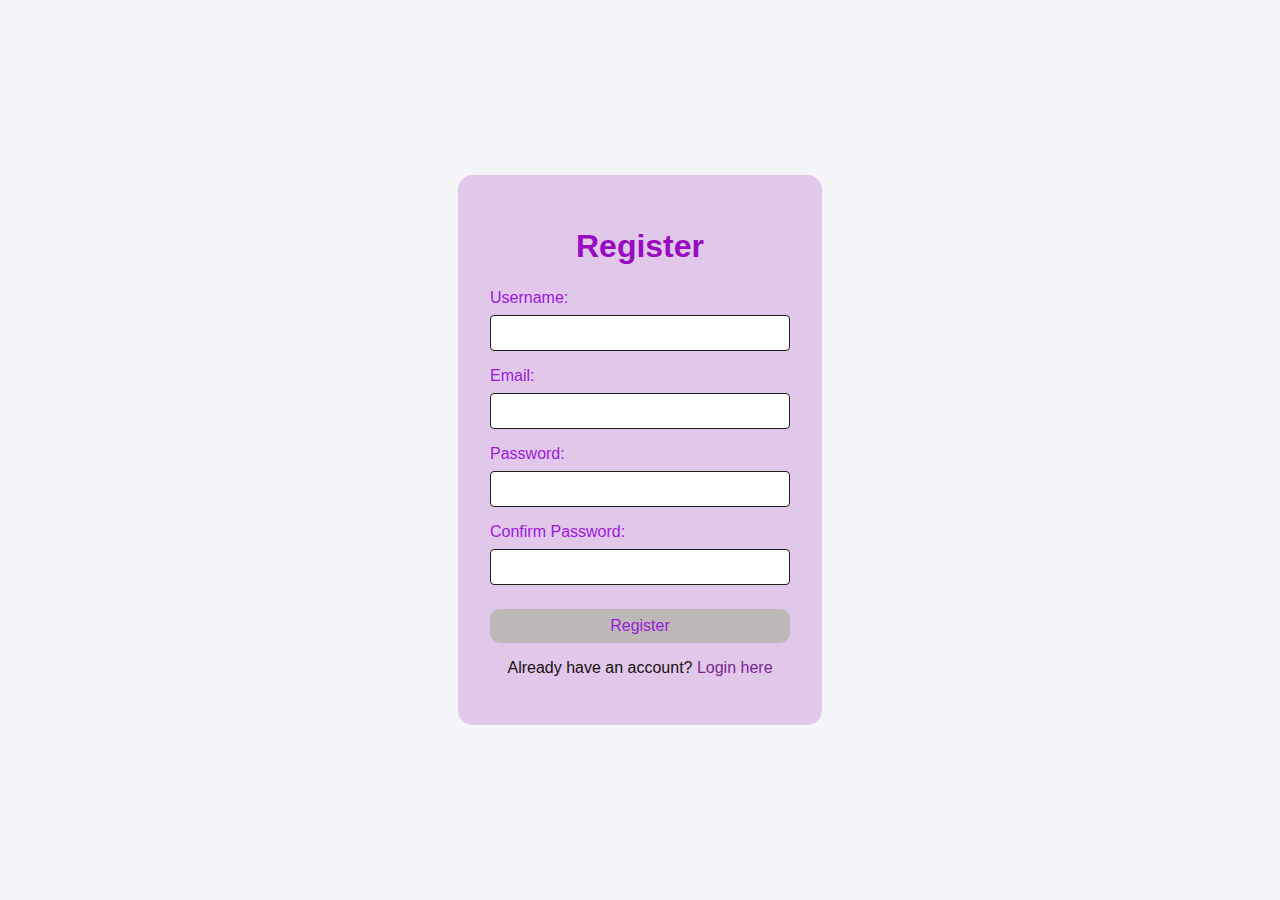
<file: index.html>
<!DOCTYPE html>
<html lang="en">
  <head>
    <meta charset="UTF-8" />
    <meta name="viewport" content="width=device-width, initial-scale=1.0" />
    <title>Register</title>
    <link rel="stylesheet" href="profile.css" />
  </head>
  <body>
    <div class="container">
      <h1>Register</h1>
      <form id="registrationForm" class="form">
        <label for="username">Username:</label>
        <input type="text" id="username" name="username" required />
        <label for="email">Email:</label>
        <input type="email" id="email" name="email" required />
        <label for="password">Password:</label>
        <input type="password" id="password" name="password" required />
        <label for="confirmPassword">Confirm Password:</label>
        <input
          type="password"
          id="confirmPassword"
          name="confirmPassword"
          required
        />
        <button type="submit">Register</button>
      </form>
      <p>Already have an account? <a href="login.html">Login here</a></p>
    </div>
    <script src="profile.js"></script>
  </body>
</html>
</file>
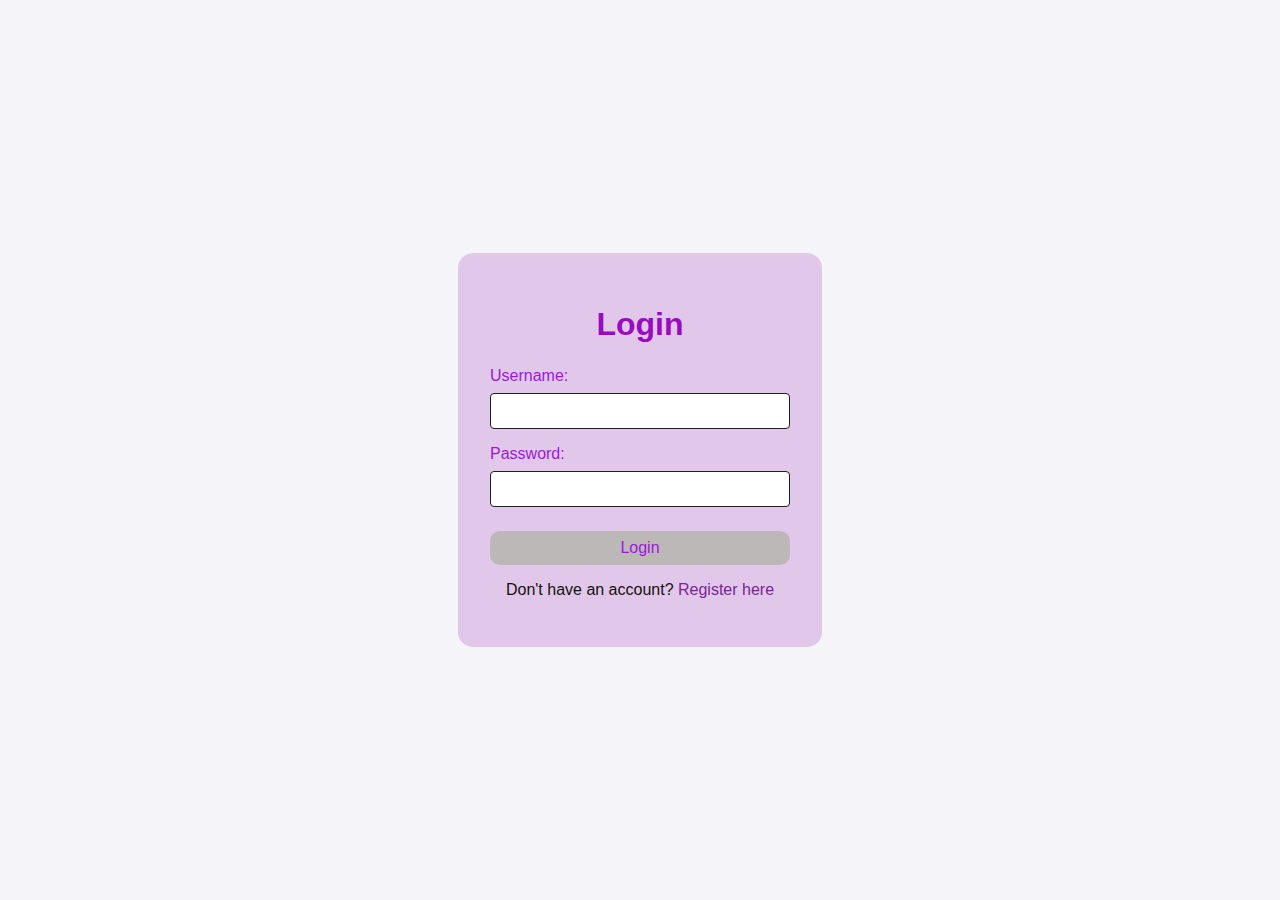
<file: login.html>
<!DOCTYPE html>
<html lang="en">
  <head>
    <meta charset="UTF-8" />
    <meta name="viewport" content="width=device-width, initial-scale=1.0" />
    <title>Login</title>
    <link rel="stylesheet" href="profile.css" />
  </head>
  <body>
    <div class="container">
      <h1>Login</h1>
      <form id="loginForm" class="form">
        <label for="username">Username:</label>
        <input type="text" id="username" name="username" required />
        <label for="password">Password:</label>
        <input type="password" id="password" name="password" required />
        <button type="submit">Login</button>
      </form>
      <p>Don't have an account? <a href="index.html">Register here</a></p>
    </div>
    <script src="profile.js"></script>
  </body>
</html>
</file>
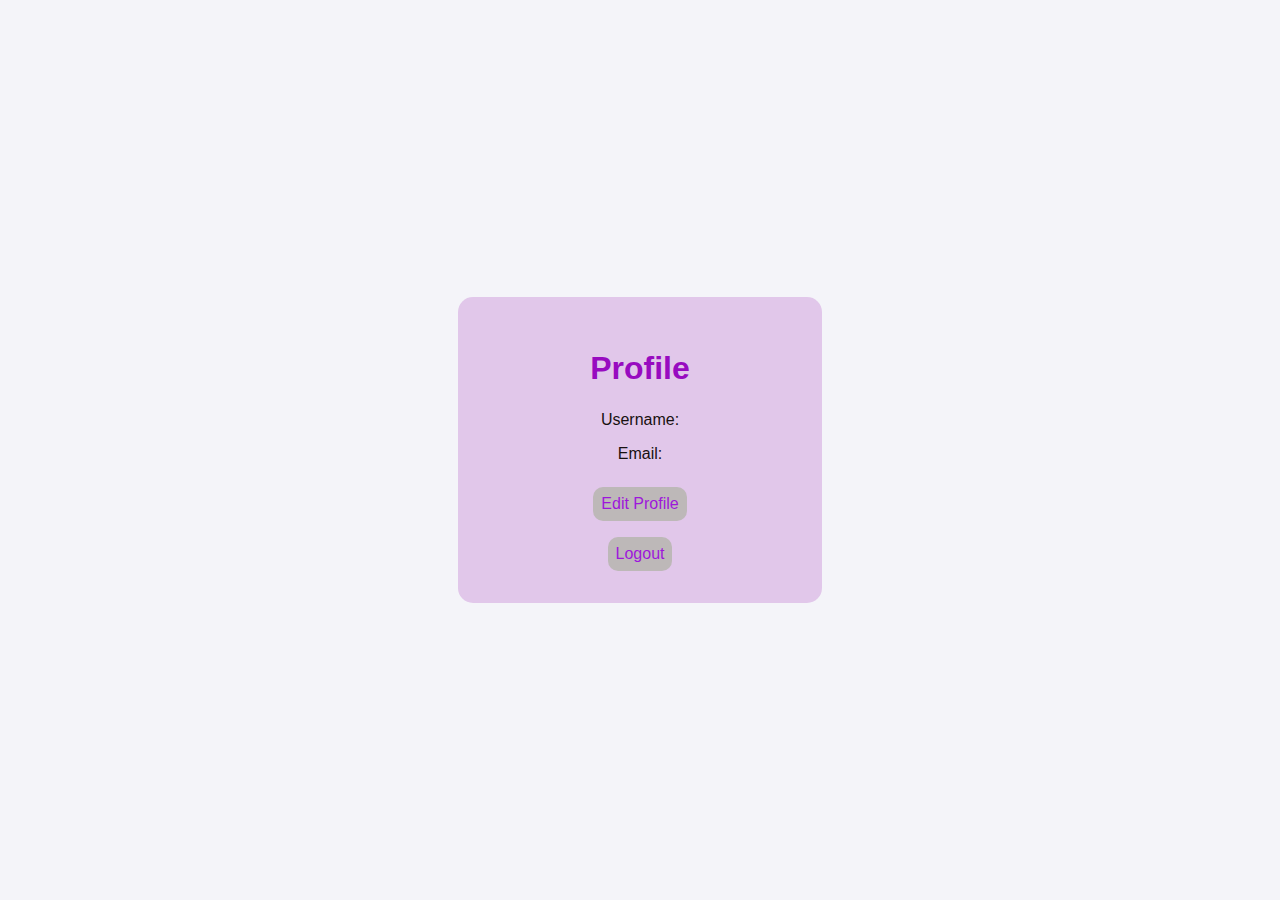
<file: profile.html>
<!DOCTYPE html>
<html lang="en">
  <head>
    <meta charset="UTF-8" />
    <meta name="viewport" content="width=device-width, initial-scale=1.0" />
    <title>Profile</title>
    <link rel="stylesheet" href="profile.css" />
  </head>
  <body>
    <div class="container">
      <h1>Profile</h1>
      <div id="profileInfo">
        <p>Username: <span id="displayUsername"></span></p>
        <p>Email: <span id="displayEmail"></span></p>
        <button id="editProfileBtn" class="btn">Edit Profile</button>
      </div>

      <form id="updateProfileForm" class="form" style="display: none">
        <label for="newUsername">New Username:</label>
        <input type="text" id="newUsername" name="newUsername" />
        <label for="newEmail">New Email:</label>
        <input type="email" id="newEmail" name="newEmail" />
        <label for="newPassword">New Password:</label>
        <input type="password" id="newPassword" name="newPassword" />
        <label for="confirmPassword">Confirm Password:</label>
        <input type="password" id="confirmPassword" name="confirmPassword" />
        <button type="submit" class="btn">Save Changes</button>
      </form>

      <button id="logoutBtn" class="btn logout">Logout</button>
    </div>
    <script src="profile.js"></script>
  </body>
</html>
</file>
<file: profile.css>
body {
    font-family: Arial, sans-serif;
    background-color: #f4f4f9;
    margin: 0;
    padding: 0;
    display: flex;
    justify-content: center;
    align-items: center;
    height: 100vh;
}

.container {
    background-color: #e1c7ea;
    padding: 2rem;
    border-radius: 15px;
    box-shadow: 0 4px 8px rgba(171, 31, 181, );
    width: 300px;
    text-align: center;
}

h1 {
    margin-bottom: 1.5rem;
    color: #980bc0;
}

.form {
    display: flex;
    flex-direction: column;
}

label {
    margin-bottom: 0.5rem;
    color: #9d17db;
    text-align: left;
}

input {
    padding: 0.5rem;
    margin-bottom: 1rem;
    border: 1px solid #1e1e1e;
    border-radius: 4px;
    font-size: 1rem;
}

button {
    padding: 0.5rem;
    background-color: #bdb8b8;
    color: #9d17db;
    border: none;
    border-radius: 10px;
    font-size: 1rem;
    cursor: pointer;
    margin-top: 0.5rem;
}

button:hover {
    background-color: #f9f8fa;
}

.btn.logout {
    background-color: #bdb8b8;
    margin-top: 1rem;
}

.btn.logout:hover {
    background-color: #f5f1f1;
}

p {
    margin-top: 1rem;
    color: #181111;
}

a {
    color: #7a2594;
    text-decoration: none;
}

a:hover {
    text-decoration: underline;
}
</file>
